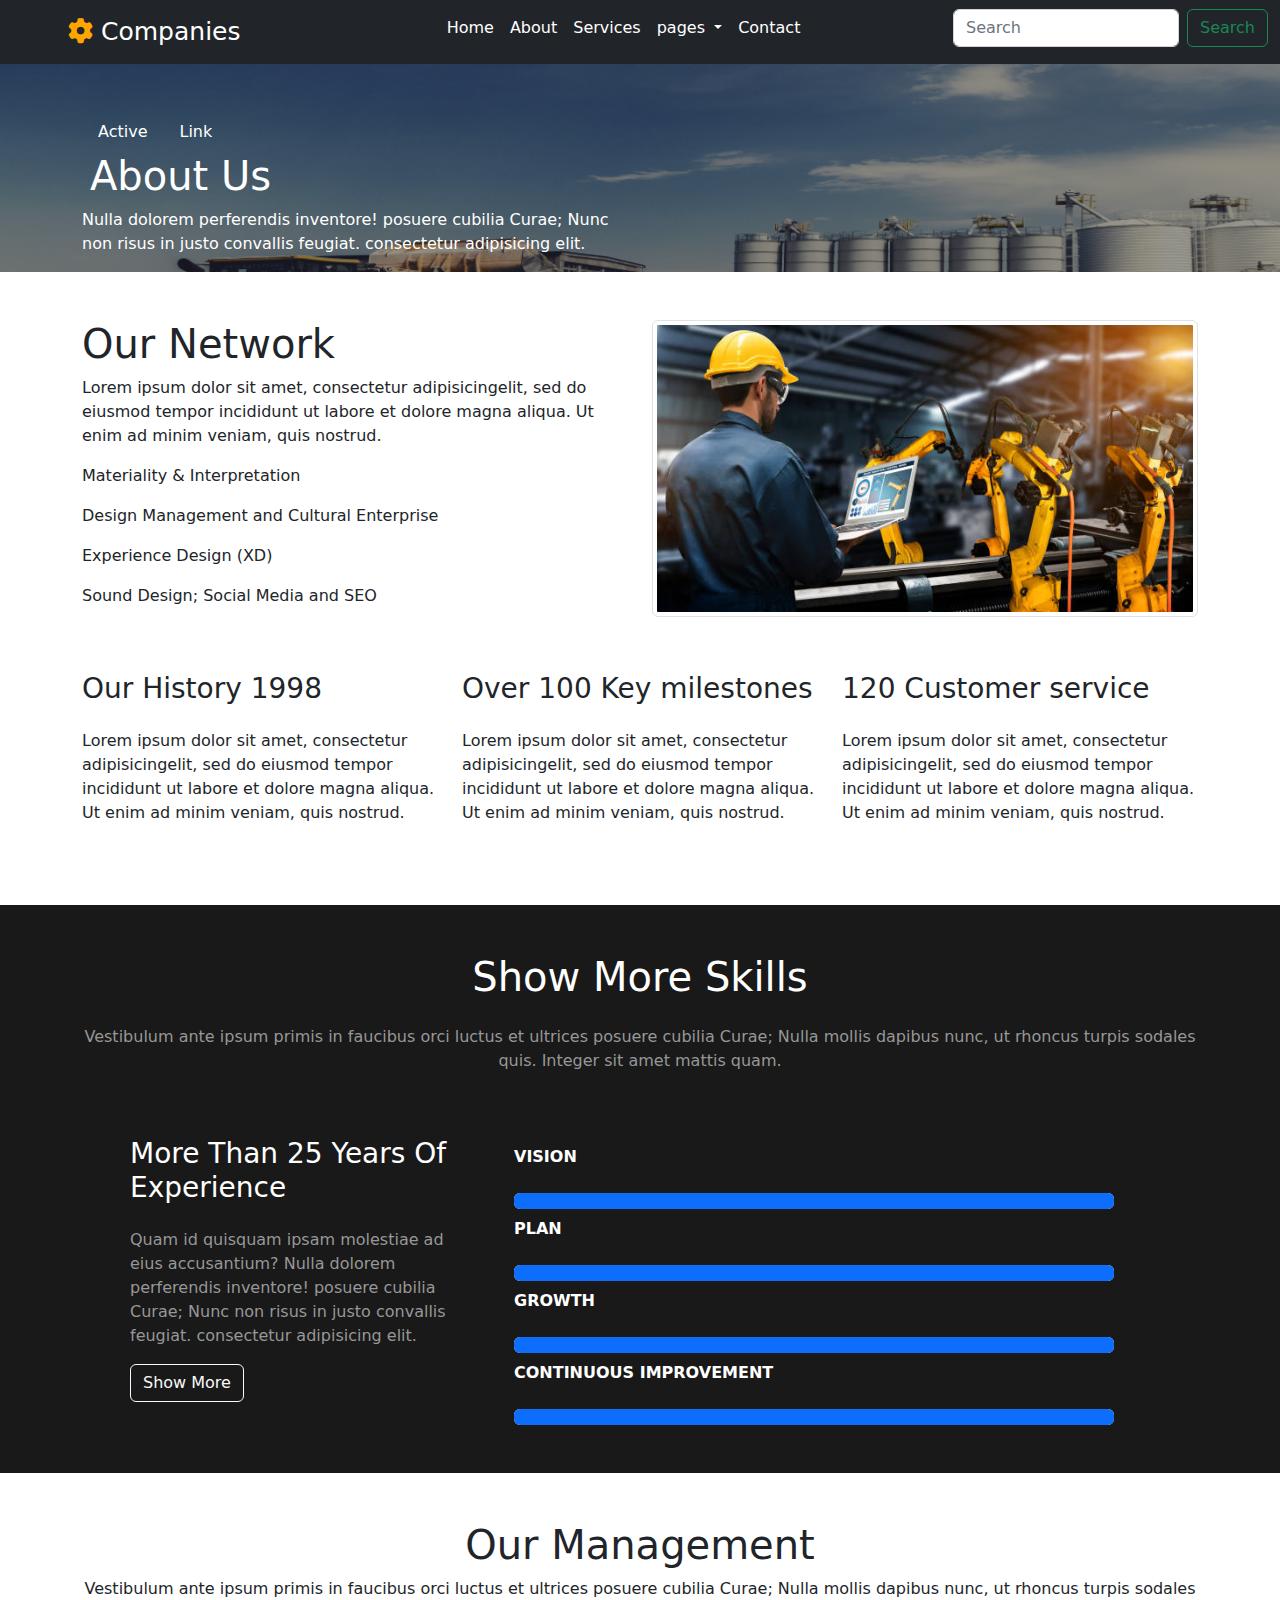
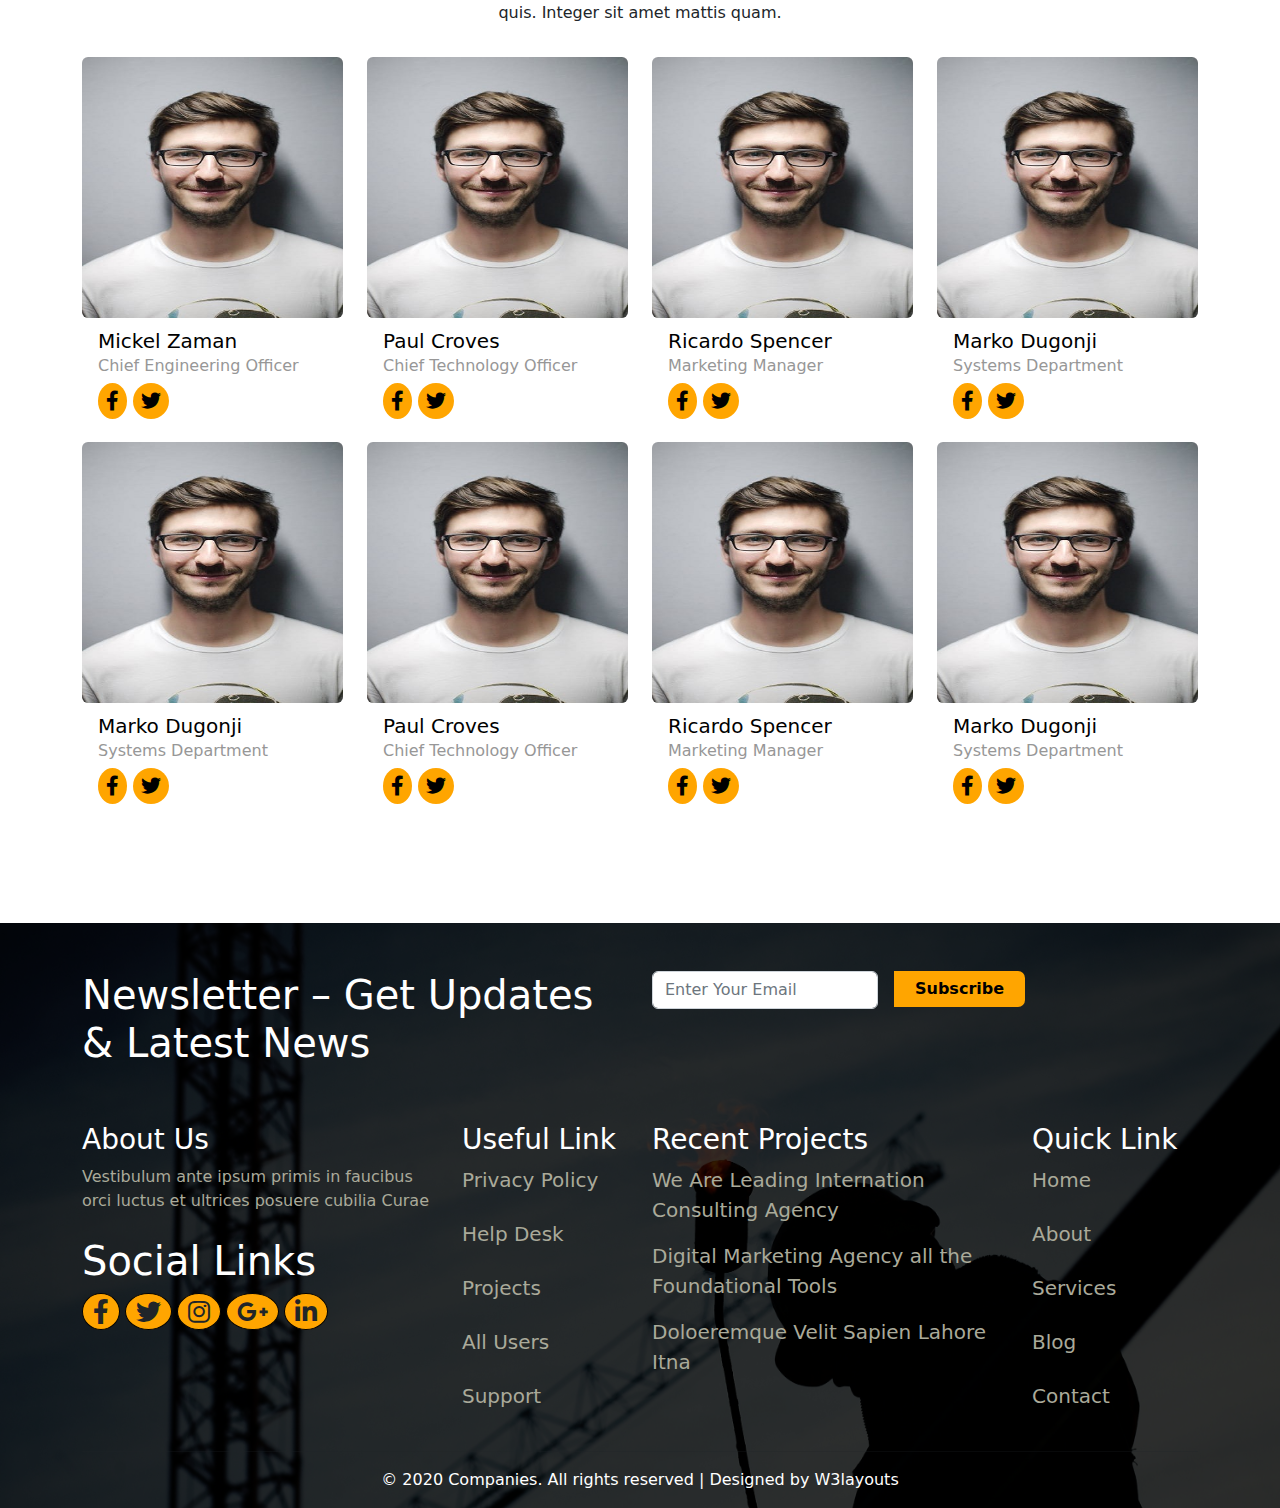
<file: about.html>
<!DOCTYPE html>
<html>
<head>
	<title></title>
	<link rel="stylesheet" type="text/css" href="assets/css/layout.css">
	<link rel="stylesheet" type="text/css" href="assets/css/style.css">
	<script type="text/javascript" src="assets/js/layout.js"></script>
	 <meta charset="utf-8">
    <meta name="viewport" content="width=device-width, initial-scale=1">
    <style type="text/css">
      
    </style>
</head>
<body>
  <div class="container-fluid bg-dark">
    <div class="row">
      <div class="col-md-4 p-0">
        <nav class="navbar navbar-expand-lg">
  <div class="container-fluid">
    <a class="navbar-brand nav_bar mx-5" href="#"><span><i class="fa-solid fa-gear nav_bar_btn mx-2"></i></span><span class="nav_bar_1">Companies</span></a>
    <button class="navbar-toggler" type="button" data-bs-toggle="collapse" data-bs-target="#navbarSupportedContent" aria-controls="navbarSupportedContent" aria-expanded="false" aria-label="Toggle navigation">
      <span class="navbar-toggler-icon"></span>
    </button>
  </nav>
</div>
      
      <div class="col-md-8 p-0">
       <nav class="navbar navbar-expand-lg">
  <div class="container-fluid"> 
    <div class="collapse navbar-collapse" id="navbarSupportedContent">
      <ul class="navbar-nav me-auto mb-2 mb-lg-0 nav_bar_link_color">
        <li class="nav-item">
          <a class="nav-link active " aria-current="page" href="index.html" style="color: white;"><span class="nav_bar_link_color_home">Home</span></a>
        </li>
        <li class="nav-item">
          <a class="nav-link nav_bar_link_color_home" href="about.html">About</a>
        </li>
        <li class="nav-item">
          <a class="nav-link nav_bar_link_color_home" href="services.html">Services</a>
        </li>
        <li class="nav-item dropdown">
          <a class="nav-link dropdown-toggle nav_bar_link_color_home" href="#" role="button" data-bs-toggle="dropdown" aria-expanded="false">
            pages
          </a>
          <ul class="dropdown-menu">
           <li><a class="dropdown-item" href="#" style="color: black;">Blog</a></li>
            <li><a class="dropdown-item" href="#"style="color: black;">Blog Singal</a></li>
            <li><a class="dropdown-item" href="landing.html"style="color: black;">Landing Page</a></li>
            
          </ul>
        </li>
        <li class="nav-item">
          <a class="nav-link nav_bar_link_color_home" href="contact.html">Contact</a>
        </li>
      </ul>
      <form class="d-flex" role="search">
        <input class="form-control me-2" type="search" placeholder="Search" aria-label="Search">
        <button class="btn btn-outline-success" type="submit">Search</button>
      </form>
    </div>
  </div>
</nav>
      </div>
    </div>
    </div>
  </div>
  <section>
    <div class="container-fluid demo9">
      <div class="row">
        <div class="col-md-12 p-0">
          <div class="container-fluid">
            <div class="row">
              <div class="col-md-12 demo9_inner_rgb">
                <div class="container">
                  <div class="row">
                    <div class="col-md-6">
                       <nav class="nav pt-5">
                  <a class="nav-link active demo9_inner_link" aria-current="page" href="#">Active</a>
                  <a class="nav-link demo9_inner_link" href="#">Link</a>
                </nav>
                <p class="h1 demo9_inner_link px-2">About Us</p>
                <p class="demo9_inner_link">Nulla dolorem perferendis inventore! posuere cubilia Curae; Nunc non risus in justo convallis feugiat. consectetur adipisicing elit.</p>
                    </div>
                    <div class="col-md-6"></div>
                  </div>
                </div>
              </div>
            </div>
          </div>
        </div>
      </div>
    </div>
  </section>

  <section>
    <div class="container py-5">
      <div class="row">
        <div class="col-md-6">
          <p class="h1">Our Network</p>
          <p>Lorem ipsum dolor sit amet, consectetur adipisicingelit, sed do eiusmod tempor incididunt ut labore et dolore magna aliqua. Ut enim ad minim veniam, quis nostrud.</p>
          <p>Materiality & Interpretation</p>
          <p>Design Management and Cultural Enterprise</p>
          <p>Experience Design (XD)</p>
          <p>Sound Design; Social Media and SEO</p>
        </div>
        <div class="col-md-6">
          <img src="assets/images/about.jpg" class="img-fluid img-thumbnail" alt="...">
        </div>
      </div>
      <div class="row mt-5">
        <div class="col-md-4">
          <p class="h3">Our History 1998</p>
          <p class="py-3">Lorem ipsum dolor sit amet, consectetur adipisicingelit, sed do eiusmod tempor incididunt ut labore et dolore magna aliqua. Ut enim ad minim veniam, quis nostrud.</p>
        </div>
        <div class="col-md-4">
          <p class="h3">Over 100 Key milestones</p>
          <p class="py-3">Lorem ipsum dolor sit amet, consectetur adipisicingelit, sed do eiusmod tempor incididunt ut labore et dolore magna aliqua. Ut enim ad minim veniam, quis nostrud.</p>
        </div>
        <div class="col-md-4">
          <p class="h3">120 Customer service</p>
          <p class="py-3">Lorem ipsum dolor sit amet, consectetur adipisicingelit, sed do eiusmod tempor incididunt ut labore et dolore magna aliqua. Ut enim ad minim veniam, quis nostrud.</p>
        </div>
      </div>
    </div>
  </section>

  <section>
    <div class="container-fluid p-0 demo11">
      <div class="row">
        <div class="col-md-12">
          <div class="container-fluid p-0">
            <div class="row">
              <div class="col-md-12 demo11_rgb">
                <div class="container">
                  <div class="row">
                    <div class="col-md-12">
                      <p class="h1 text-center pt-5 demo9_inner_link">Show More Skills</p>
                      <p class="text-center pt-3" style="color: #979797;">Vestibulum ante ipsum primis in faucibus orci luctus et ultrices posuere cubilia Curae; Nulla mollis dapibus nunc, ut rhoncus turpis sodales quis. Integer sit amet mattis quam.</p>
                    </div>
                  </div>
                  <div class="row p-5">
                    <div class="col-md-4">
                      <p class="h3 demo9_inner_link">More Than 25 Years Of Experience</p>
                      <p class="pt-3" style="color: #979797;">Quam id quisquam ipsam molestiae ad eius accusantium? Nulla dolorem perferendis inventore! posuere cubilia Curae; Nunc non risus in justo convallis feugiat. consectetur adipisicing elit.</p>
                      <button type="button" class="btn btn-outline-light">Show More</button>
                    </div>

                    <div class="col-md-8 px-5">
                      <p class="py-2 demo9_inner_link"><strong>VISION</strong></p>
                      <div class="progress">
                        <div class="progress-bar" role="progressbar" aria-label="Basic example" style="width: 100%" aria-valuenow="100" aria-valuemin="0" aria-valuemax="100"></div>
                      </div>
                      <p class="py-2 demo9_inner_link"><strong>PLAN</strong></p>
                      <div class="progress">
                        <div class="progress-bar" role="progressbar" aria-label="Basic example" style="width: 100%" aria-valuenow="100" aria-valuemin="0" aria-valuemax="100"></div>
                      </div>
                      <p class="py-2 demo9_inner_link"><strong>GROWTH</strong></p>
                      <div class="progress">
                        <div class="progress-bar" role="progressbar" aria-label="Basic example" style="width: 100%" aria-valuenow="100" aria-valuemin="0" aria-valuemax="100"></div>
                      </div>
                      <p class="py-2 demo9_inner_link"><strong>CONTINUOUS IMPROVEMENT</strong></p>
                      <div class="progress">
                        <div class="progress-bar" role="progressbar" aria-label="Basic example" style="width: 100%" aria-valuenow="100" aria-valuemin="0" aria-valuemax="100"></div>
                      </div>
                    </div>
                  </div>
                </div>
              </div>
            </div>
          </div>
        </div>
      </div>
    </div>
  </section>
  <section>
    <div class="container py-5">
      <div class="row">
        <div class="col-md-12">
          <p class="h1 text-center">Our Management</p>
          <p class="text-center">Vestibulum ante ipsum primis in faucibus orci luctus et ultrices posuere cubilia Curae; Nulla mollis dapibus nunc, ut rhoncus turpis sodales quis. Integer sit amet mattis quam.</p>
        </div>
      </div>
      <div class="row pb-5 mt-3">
        <div class="col-md-3">
          <figure class="figure">
  <img src="assets/images/about/men.jpeg" class="figure-img img-fluid rounded" alt="...">
  <figcaption class="figure-caption px-3" style="color: black; font-size: 20px;">Mickel Zaman
    <p style="color: #979797;" class="h6">Chief Engineering Officer</p>
    <i class="fa-brands fa-facebook-f about_btn p-2"></i>
    <i class="fa-brands fa-twitter about_btn p-2"></i>
  </figcaption>
</figure>
        </div>
        <div class="col-md-3">
          <figure class="figure">
  <img src="assets/images/about/men.jpeg" class="figure-img img-fluid rounded" alt="...">
  <figcaption class="figure-caption px-3" style="color: black; font-size: 20px;">Paul Croves
    <p style="color: #979797;" class="h6">Chief Technology Officer</p>
    <i class="fa-brands fa-facebook-f about_btn p-2"></i>
    <i class="fa-brands fa-twitter about_btn p-2"></i>
  </figcaption>
</figure>
        </div>
        <div class="col-md-3">
          <figure class="figure">
  <img src="assets/images/about/men.jpeg" class="figure-img img-fluid rounded" alt="...">
  <figcaption class="figure-caption px-3" style="color: black; font-size: 20px;">Ricardo Spencer
    <p style="color: #979797;" class="h6">Marketing Manager</p>
    <i class="fa-brands fa-facebook-f about_btn p-2"></i>
    <i class="fa-brands fa-twitter about_btn p-2"></i>
  </figcaption>
</figure>
        </div>
        <div class="col-md-3">
          <figure class="figure">
  <img src="assets/images/about/men.jpeg" class="figure-img img-fluid rounded" alt="...">
  <figcaption class="figure-caption px-3" style="color: black; font-size: 20px;">Marko Dugonji
    <p style="color: #979797;" class="h6">Systems Department</p>
    <i class="fa-brands fa-facebook-f about_btn p-2"></i>
    <i class="fa-brands fa-twitter about_btn p-2"></i>
  </figcaption>
</figure>
        </div>
        <div class="col-md-3">
          <figure class="figure">
  <img src="assets/images/about/men.jpeg" class="figure-img img-fluid rounded" alt="...">
  <figcaption class="figure-caption px-3" style="color: black; font-size: 20px;">Marko Dugonji
    <p style="color: #979797;" class="h6">Systems Department</p>
    <i class="fa-brands fa-facebook-f about_btn p-2"></i>
    <i class="fa-brands fa-twitter about_btn p-2"></i>
  </figcaption>
</figure>
        </div>
        <div class="col-md-3">
          <figure class="figure">
  <img src="assets/images/about/men.jpeg" class="figure-img img-fluid rounded" alt="...">
  <figcaption class="figure-caption px-3" style="color: black; font-size: 20px;">Paul Croves
    <p style="color: #979797;" class="h6">Chief Technology Officer</p>
    <i class="fa-brands fa-facebook-f about_btn p-2"></i>
    <i class="fa-brands fa-twitter about_btn p-2"></i>
  </figcaption>
</figure>
        </div>
        <div class="col-md-3">
          <figure class="figure">
  <img src="assets/images/about/men.jpeg" class="figure-img img-fluid rounded" alt="...">
  <figcaption class="figure-caption px-3" style="color: black; font-size: 20px;">Ricardo Spencer
    <p style="color: #979797;" class="h6">Marketing Manager</p>
    <i class="fa-brands fa-facebook-f about_btn p-2"></i>
    <i class="fa-brands fa-twitter about_btn p-2"></i>
  </figcaption>
</figure>
        </div>
        <div class="col-md-3">
          <figure class="figure">
  <img src="assets/images/about/men.jpeg" class="figure-img img-fluid rounded" alt="...">
  <figcaption class="figure-caption px-3" style="color: black; font-size: 20px;">Marko Dugonji
    <p style="color: #979797;" class="h6">Systems Department</p>
    <i class="fa-brands fa-facebook-f about_btn p-2"></i>
    <i class="fa-brands fa-twitter about_btn p-2"></i>
  </figcaption>
</figure>
        </div>
      </div>
    </div>
  </section>
  <footer>
    <div class="container-fluid demo2 p-0">
      <div class="row">
        <div class="col-md-12">
          <div class="container-fluid">
            <div class="row">
              <div class="col-md-12 demo7 pt-5">
                
              
          <div class="container">
            <div class="row">
              <div class="col-md-6"><p class="h1" style="color: white;">Newsletter – Get Updates & Latest News</p></div>
              <div class="col-md-6">
                <form class="row g-3">
 
  <div class="col-auto">
    <label for="inputPassword2" class="visually-hidden">Enter Your Email</label>
    <input type="email" class="form-control form-emial" id="inputPassword2" placeholder="Enter Your Email">
  </div>
  <div class="col-auto">
    <button type="submit" class="btn btn-primary mb-3 btn2"><strong>Subscribe</strong></button>
  </div>
</form>

              </div>

            </div>
            <div class="row">
              <div class="col-md-4">
                <p class="h3 pt-5" style="color: white;">About Us</p>
                <p class="text-color">Vestibulum ante ipsum primis in faucibus orci luctus et ultrices posuere cubilia Curae</p>
                <p class="h1 pt-2" style="color: white;">Social Links</p>
                <i class="fa-brands fa-facebook-f btn3"></i>
                <i class="fa-brands fa-twitter btn3"></i>
                <i class="fa-brands fa-instagram btn3"></i>
                <i class="fa-brands fa-google-plus-g btn3"></i>
                <i class="fa-brands fa-linkedin-in btn3"></i>
              </div>
              <div class="col-md-2">
                <p class="h3 pt-5" style="color: white;">Useful Link</p>
                <nav>
                  
                     <a href="contact.html" class="text-color">Privacy Policy</a><br><br>
                    <a href="contact.html" class="text-color">Help Desk</a><br><br>
                    <a href="services.html" class="text-color">Projects</a><br><br>
                    <a href="contact.html" class="text-color">All Users</a><br><br>
                    <a href="contact.html" class="text-color">Support</a><br><br>
                  
                </nav>
              </div>
              <div class="col-md-4">
                <p class="h3 pt-5" style="color: white;">Recent Projects</p>
                <a href="#" class="anchor"><p class="text-color">We Are Leading Internation Consulting Agency</p></a>
                <a href="#" class="anchor"><p class="text-color">Digital Marketing Agency all the Foundational Tools</p></a>
                <a href="#" class="anchor"><p class="text-color">Doloeremque Velit Sapien Lahore Itna</p></a>

              </div>
              <div class="col-md-2">
                <p class="h3 pt-5" style="color: white;">Quick Link</p>
                <nav>
                  
                    <a href="index.html" class="text-color">Home</a><br><br>
                    <a href="about.html" class="text-color">About</a><br><br>
                    <a href="services.html" class="text-color">Services</a><br><br>
                    <a href="#" class="text-color">Blog</a><br><br>
                    <a href="contact.html" class="text-color">Contact</a><br><br>
                  
                </nav>
              </div>
            </div>
            <hr>
            <div class="row">
              <div class="col-md-12">
                <p class="text-center text-color-footer">© 2020 Companies. All rights reserved | Designed by W3layouts</p>
              </div>
            </div>
          </div>
          </div>
            </div>
          </div>
        </div>
        
      </div>
    </div>
  </footer>
</body>
</html>
</file>
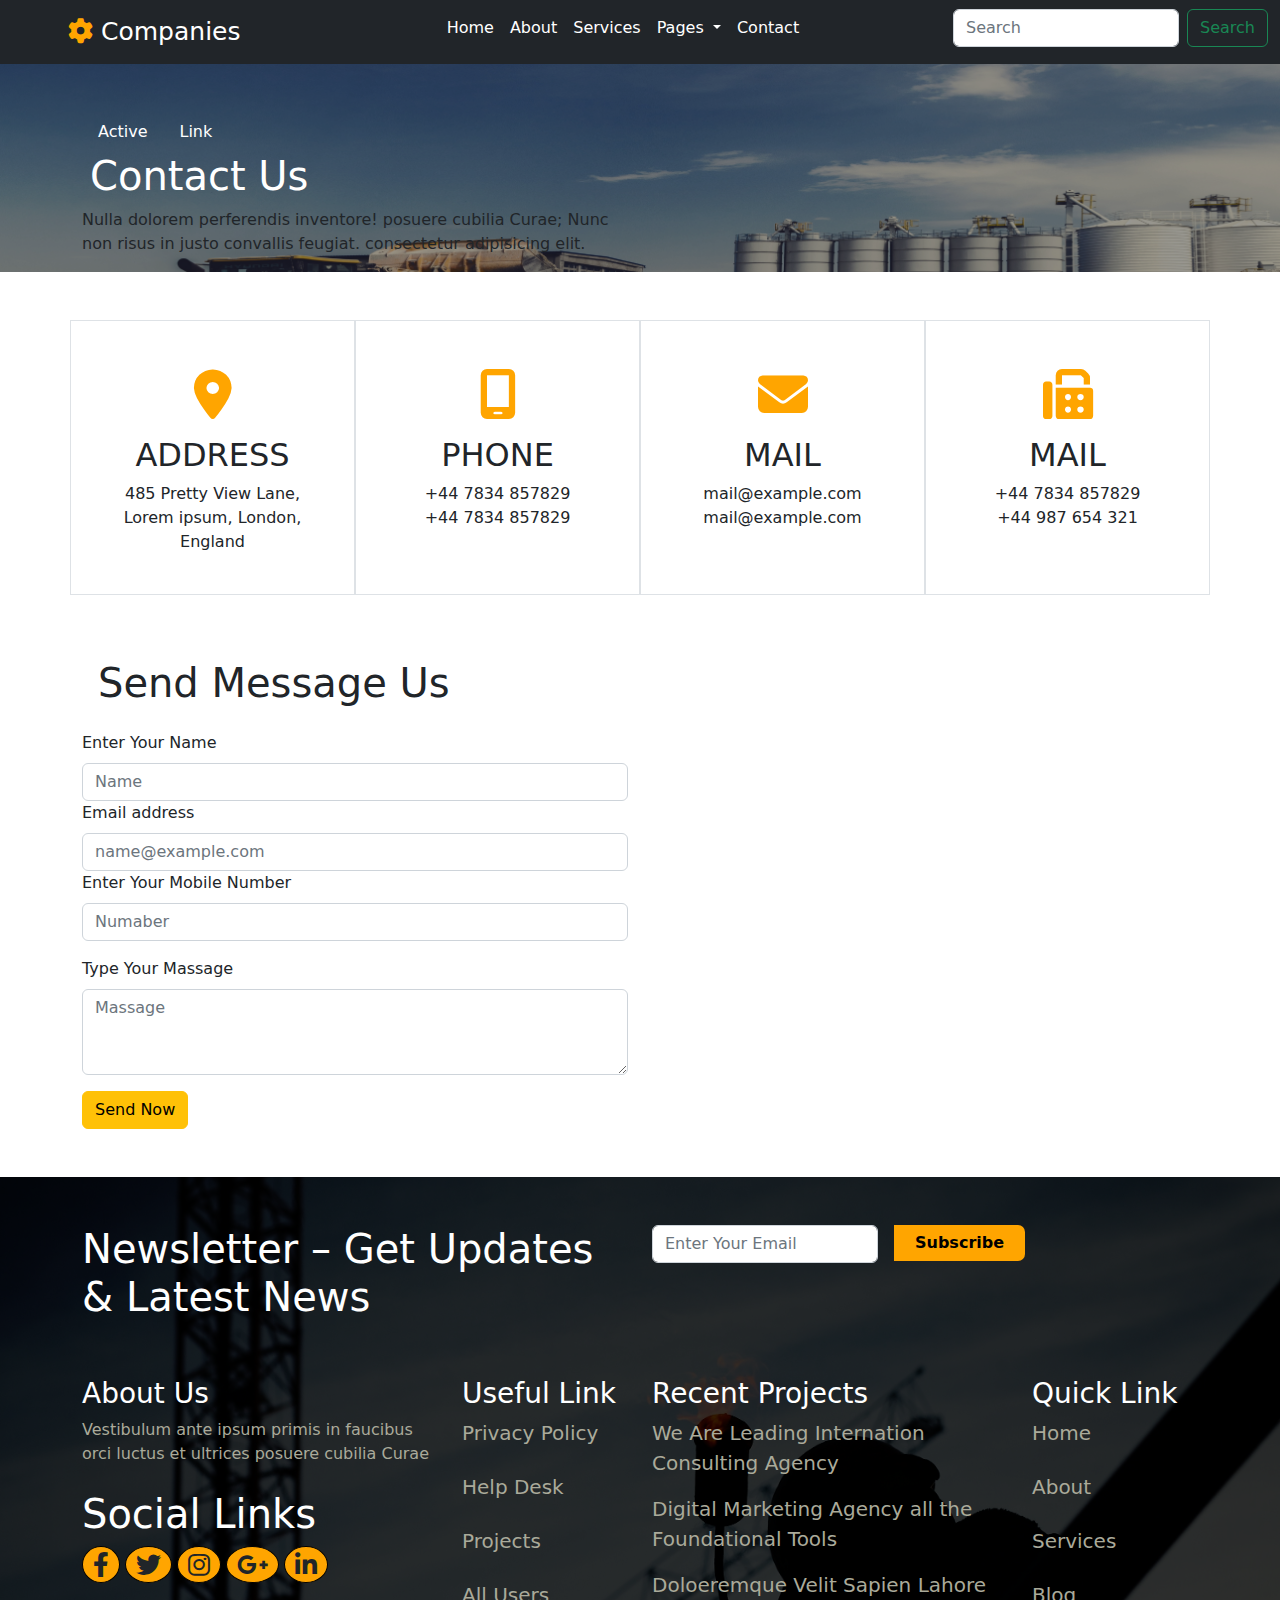
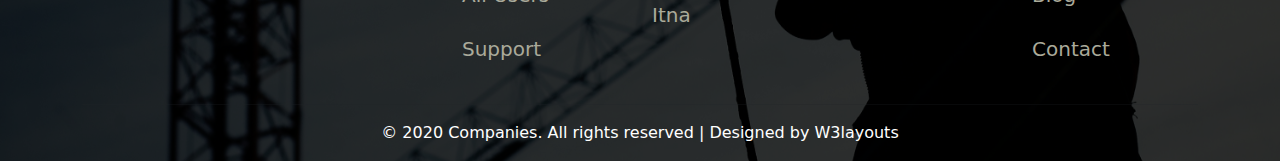
<file: contact.html>
<!DOCTYPE html>
<html>
<head>
	<title></title>
	<link rel="stylesheet" type="text/css" href="assets/css/layout.css">
	<link rel="stylesheet" type="text/css" href="assets/css/style.css">
	<script type="text/javascript" src="assets/js/layout.js"></script>
	 <meta charset="utf-8">
    <meta name="viewport" content="width=device-width, initial-scale=1">
    <style type="text/css">
      
    </style>
</head>
<body>
  <div class="container-fluid bg-dark">
    <div class="row">
      <div class="col-md-4 p-0">
        <nav class="navbar navbar-expand-lg">
  <div class="container-fluid">
    <a class="navbar-brand nav_bar mx-5" href="#"><span><i class="fa-solid fa-gear nav_bar_btn mx-2"></i></span>Companies</a>
    <button class="navbar-toggler" type="button" data-bs-toggle="collapse" data-bs-target="#navbarSupportedContent" aria-controls="navbarSupportedContent" aria-expanded="false" aria-label="Toggle navigation">
      <span class="navbar-toggler-icon"></span>
    </button>
  </nav>
</div>
      
      <div class="col-md-8 p-0">
       <nav class="navbar navbar-expand-lg">
  <div class="container-fluid"> 
    <div class="collapse navbar-collapse" id="navbarSupportedContent">
      <ul class="navbar-nav me-auto mb-2 mb-lg-0 nav_bar_link_color">
        <li class="nav-item">
          <a class="nav-link active " aria-current="page" href="index.html" style="color: white;"><span class="nav_bar_link_color_home">Home</span></a>
        </li>
        <li class="nav-item">
          <a class="nav-link nav_bar_link_color_home" href="about.html">About</a>
        </li>
        <li class="nav-item">
          <a class="nav-link nav_bar_link_color_home" href="services.html">Services</a>
        </li>
        <li class="nav-item dropdown">
          <a class="nav-link dropdown-toggle nav_bar_link_color_home" href="#" role="button" data-bs-toggle="dropdown" aria-expanded="false">
            Pages
          </a>
          <ul class="dropdown-menu">
            <li><a class="dropdown-item" href="#" style="color: black;">Blog</a></li>
            <li><a class="dropdown-item" href="#"style="color: black;">Blog Singal</a></li>
            <li><a class="dropdown-item" href="landing.html"style="color: black;">Landing Page</a></li>
          </ul>
        </li>
        <li class="nav-item">
          <a class="nav-link nav_bar_link_color_home" href="contact.html">Contact</a>
        </li>
      </ul>
      <form class="d-flex" role="search">
        <input class="form-control me-2" type="search" placeholder="Search" aria-label="Search">
        <button class="btn btn-outline-success" type="submit">Search</button>
      </form>
    </div>
  </div>
</nav>
      </div>
    </div>
    </div>
  </div>
  <section>
    <div class="container-fluid demo9">
      <div class="row">
        <div class="col-md-12 p-0">
          <div class="container-fluid">
            <div class="row">
              <div class="col-md-12 demo9_inner_rgb">
                <div class="container">
                  <div class="row">
                    <div class="col-md-6">
                       <nav class="nav pt-5">
                  <a class="nav-link active demo9_inner_link" aria-current="page" href="#">Active</a>
                  <a class="nav-link demo9_inner_link" href="#">Link</a>
                </nav>
                <p class="h1 demo9_inner_link px-2">Contact Us</p>
                <p>Nulla dolorem perferendis inventore! posuere cubilia Curae; Nunc non risus in justo convallis feugiat. consectetur adipisicing elit.</p>
                    </div>
                    <div class="col-md-6"></div>
                  </div>
                </div>
              </div>
            </div>
          </div>
        </div>
      </div>
    </div>
  </section>
  <section>
    <div class="container pt-5">
      <div class="row">
        <div class="col-md-3 border demo10 p-5 pb-3">
          <center><i class="fa-solid fa-location-dot demo10_btn"></i></center>
          <p class="text-center h2 pt-3">ADDRESS</p>
          <p class="text-center">485 Pretty View Lane, Lorem ipsum, London, England</p>
        </div>
        <div class="col-md-3 border demo10 p-5">
          <center><i class="fa-solid fa-mobile-screen demo10_btn"></i></center>
          <p class="text-center h2 pt-3">PHONE</p>
          <p class="text-center pb-0 demo10_hover">+44 7834 857829<br/>+44 7834 857829</p>
        </div>
        <div class="col-md-3 border demo10 p-5">
          <center><i class="fa-solid fa-envelope demo10_btn"></i></center>
          <p class="text-center h2 pt-3">MAIL</p>
          <p class="text-center pb-0 demo10_hover">mail@example.com<br/>mail@example.com</p>
        </div>
        <div class="col-md-3 border demo10 p-5">
          <center><i class="fa-solid fa-fax demo10_btn"></i></center>
          <p class="text-center h2 pt-3">MAIL</p>
          <p class="text-center pb-0 demo10_hover">+44 7834 857829<br/>+44 987 654 321</p>
        </div>
      </div>
    </div>
  </section>
  <section>
    <div class="container py-5">
      <div class="row">
        <div class="col-md-6">
          <p class="h1 p-3">Send Message Us</p>
          <div class="mb-3">
            <label for="exampleFormControlInput1" class="form-label">Enter Your Name</label>
            <input type="text" class="form-control" id="exampleFormControlInput1" placeholder="Name">
  <label for="exampleFormControlInput1" class="form-label">Email address</label>
  <input type="email" class="form-control" id="exampleFormControlInput1" placeholder="name@example.com">
  <label for="exampleFormControlInput1" class="form-label">Enter Your Mobile Number</label>
  <input type="email" class="form-control" id="exampleFormControlInput1" placeholder="Numaber">
</div>
<div class="mb-3">
  <label for="exampleFormControlTextarea1" class="form-label">Type Your Massage</label>
  <textarea class="form-control" id="exampleFormControlTextarea1" rows="3" placeholder="Massage"></textarea>
</div>
<button type="submit" class="btn btn-warning btn13 text-right">Send Now</button>
        </div>
        <div class="col-md-6 px-5">
          <iframe src="https://www.google.com/maps/embed?pb=!1m18!1m12!1m3!1d3621.114125827921!2d67.1482858152442!3d24.825770452760484!2m3!1f0!2f0!3f0!3m2!1i1024!2i768!4f13.1!3m3!1m2!1s0x3eb3394ee631e4e1%3A0x6ec2c6ce9abc38bd!2sWebPlanner1%20Computer%20Training%20Institute%20%26%20Technical%20College!5e0!3m2!1sen!2s!4v1670557950950!5m2!1sen!2s" width="100%" height="100%" style="border:0px solid black;" allowfullscreen="" loading="lazy" referrerpolicy="no-referrer-when-downgrade"></iframe>
        </div>
      </div>
    </div>
  </section>
  <footer>
    <div class="container-fluid demo2 p-0">
      <div class="row">
        <div class="col-md-12">
          <div class="container-fluid">
            <div class="row">
              <div class="col-md-12 demo7 pt-5">
                
              
          <div class="container">
            <div class="row">
              <div class="col-md-6"><p class="h1" style="color: white;">Newsletter – Get Updates & Latest News</p></div>
              <div class="col-md-6">
                <form class="row g-3">
 
  <div class="col-auto">
    <label for="inputPassword2" class="visually-hidden">Enter Your Email</label>
    <input type="email" class="form-control form-emial" id="inputPassword2" placeholder="Enter Your Email">
  </div>
  <div class="col-auto">
    <button type="submit" class="btn btn-primary mb-3 btn2"><strong>Subscribe</strong></button>
  </div>
</form>

              </div>

            </div>
            <div class="row">
              <div class="col-md-4">
                <p class="h3 pt-5" style="color: white;">About Us</p>
                <p class="text-color">Vestibulum ante ipsum primis in faucibus orci luctus et ultrices posuere cubilia Curae</p>
                <p class="h1 pt-2" style="color: white;">Social Links</p>
                <i class="fa-brands fa-facebook-f btn3"></i>
                <i class="fa-brands fa-twitter btn3"></i>
                <i class="fa-brands fa-instagram btn3"></i>
                <i class="fa-brands fa-google-plus-g btn3"></i>
                <i class="fa-brands fa-linkedin-in btn3"></i>
              </div>
              <div class="col-md-2">
                <p class="h3 pt-5" style="color: white;">Useful Link</p>
                <nav>
                  
                     <a href="contact.html" class="text-color">Privacy Policy</a><br><br>
                    <a href="contact.html" class="text-color">Help Desk</a><br><br>
                    <a href="services.html" class="text-color">Projects</a><br><br>
                    <a href="contact.html" class="text-color">All Users</a><br><br>
                    <a href="contact.html" class="text-color">Support</a><br><br>
                  
                </nav>
              </div>
              <div class="col-md-4">
                <p class="h3 pt-5" style="color: white;">Recent Projects</p>
                <a href="#" class="anchor"><p class="text-color">We Are Leading Internation Consulting Agency</p></a>
                <a href="#" class="anchor"><p class="text-color">Digital Marketing Agency all the Foundational Tools</p></a>
                <a href="#" class="anchor"><p class="text-color">Doloeremque Velit Sapien Lahore Itna</p></a>

              </div>
              <div class="col-md-2">
                <p class="h3 pt-5" style="color: white;">Quick Link</p>
                <nav>
                  
                    <a href="index.html" class="text-color">Home</a><br><br>
                    <a href="about.html" class="text-color">About</a><br><br>
                    <a href="services.html" class="text-color">Services</a><br><br>
                    <a href="#" class="text-color">Blog</a><br><br>
                    <a href="contact.html" class="text-color">Contact</a><br><br>
                  
                </nav>
              </div>
            </div>
            <hr>
            <div class="row">
              <div class="col-md-12">
                <p class="text-center text-color-footer">© 2020 Companies. All rights reserved | Designed by W3layouts</p>
              </div>
            </div>
          </div>
          </div>
            </div>
          </div>
        </div>
        
      </div>
    </div>
  </footer>
</body>
</html>
</file>
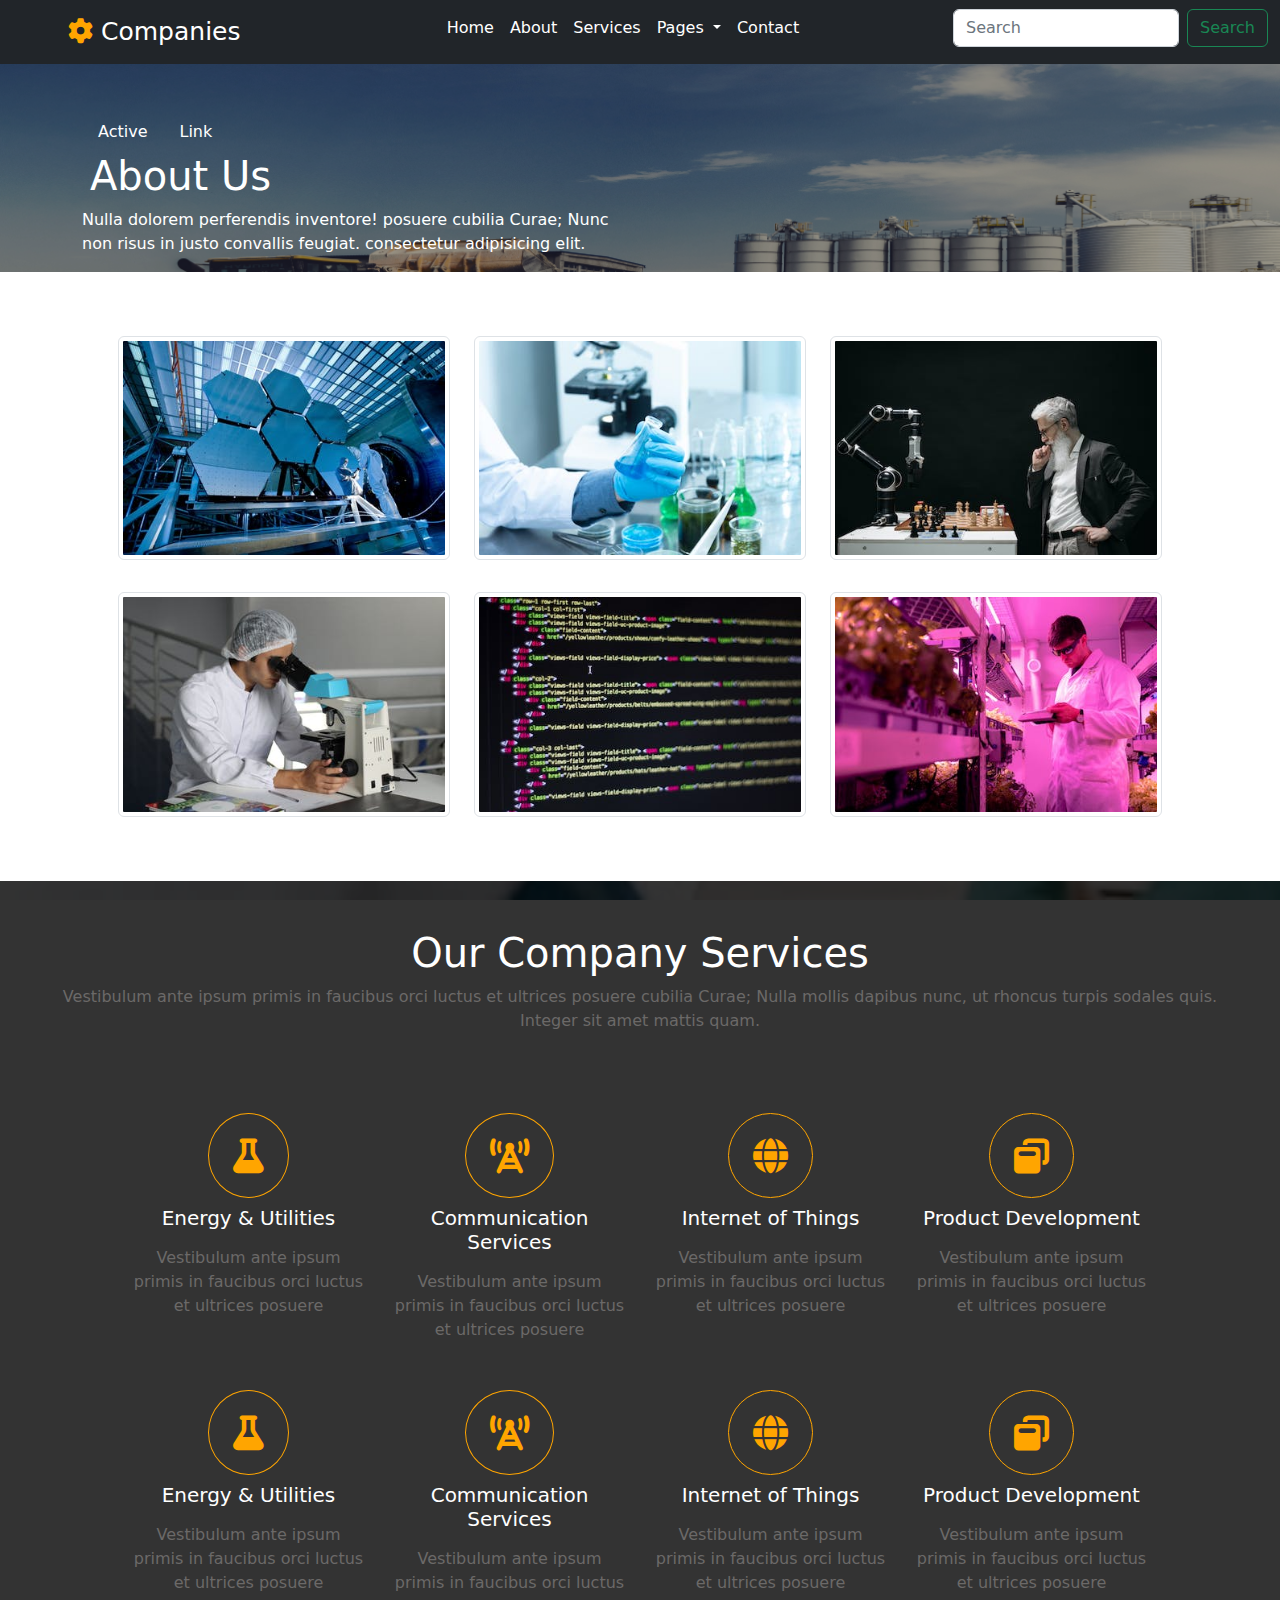
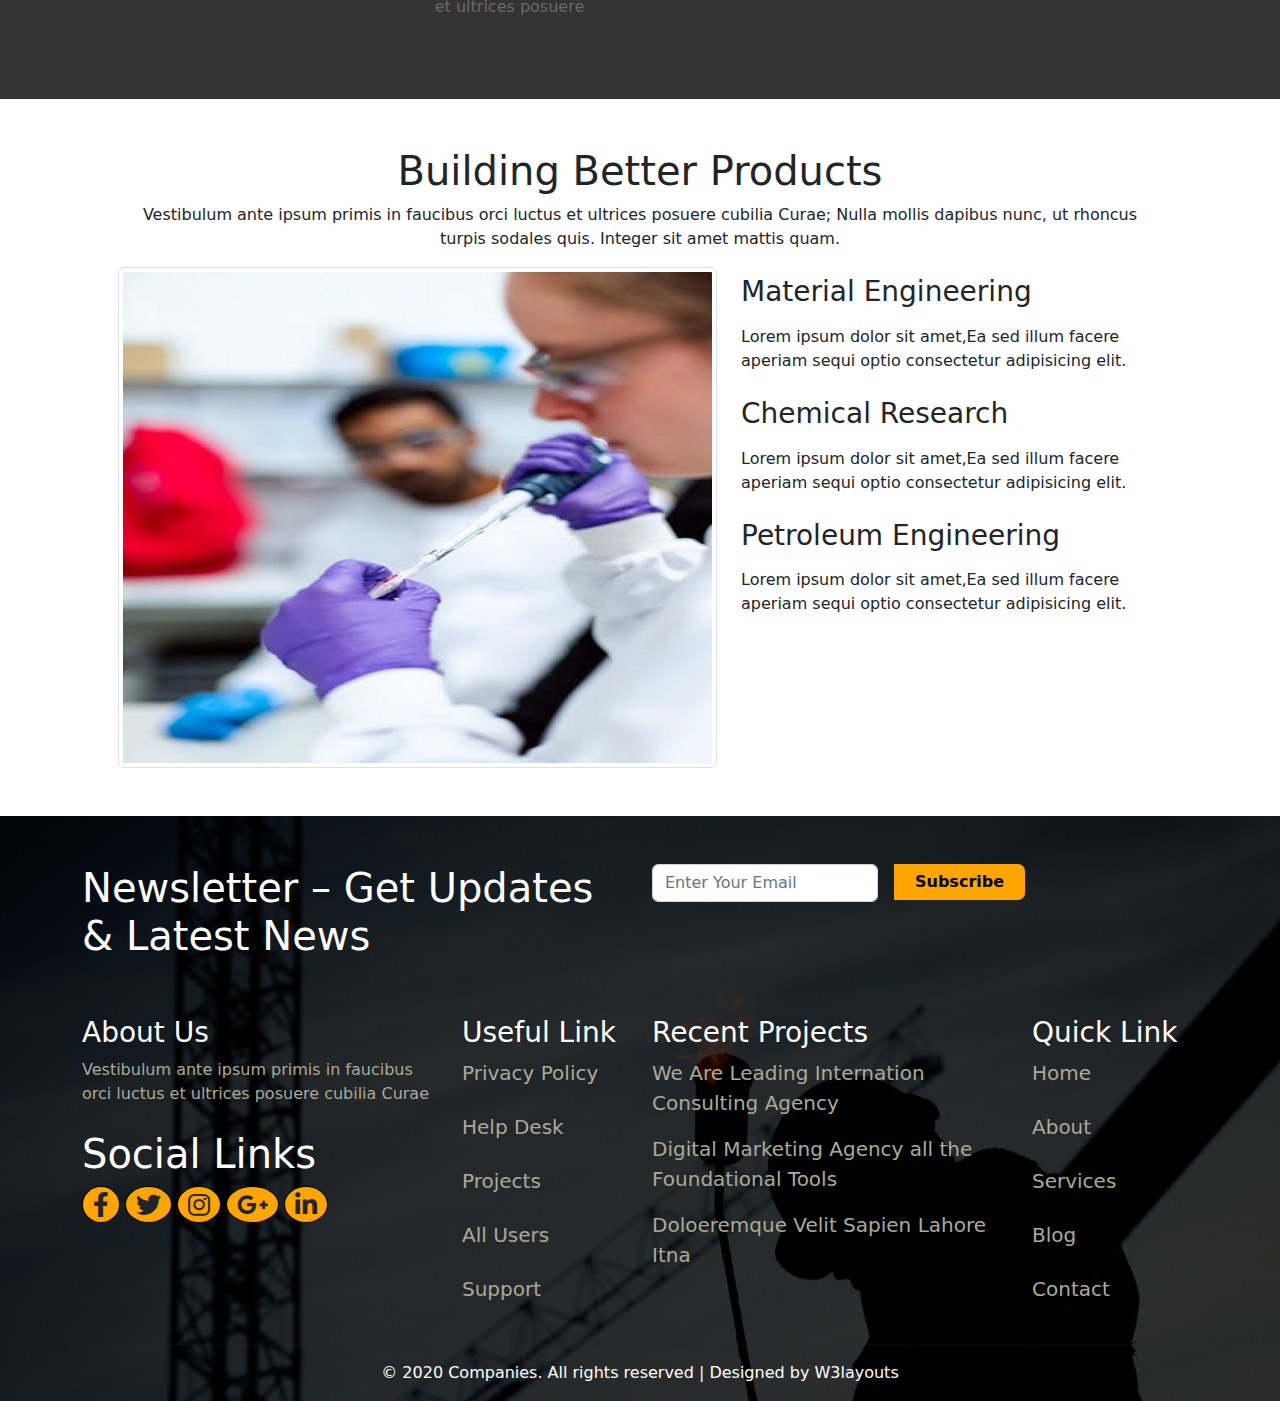
<file: services.html>
<!DOCTYPE html>
<html>
<head>
	<title></title>
	<link rel="stylesheet" type="text/css" href="assets/css/layout.css">
	<link rel="stylesheet" type="text/css" href="assets/css/style.css">
	<script type="text/javascript" src="assets/js/layout.js"></script>
	 <meta charset="utf-8">
    <meta name="viewport" content="width=device-width, initial-scale=1">
    <style type="text/css">
      
    </style>
</head>
<body>
  <div class="container-fluid bg-dark">
    <div class="row">
      <div class="col-md-4 p-0">
        <nav class="navbar navbar-expand-lg">
  <div class="container-fluid">
    <a class="navbar-brand nav_bar mx-5" href="#"><span><i class="fa-solid fa-gear nav_bar_btn mx-2"></i></span>Companies</a>
    <button class="navbar-toggler" type="button" data-bs-toggle="collapse" data-bs-target="#navbarSupportedContent" aria-controls="navbarSupportedContent" aria-expanded="false" aria-label="Toggle navigation">
      <span class="navbar-toggler-icon"></span>
    </button>
  </nav>
</div>
      
      <div class="col-md-8 p-0">
       <nav class="navbar navbar-expand-lg">
  <div class="container-fluid"> 
    <div class="collapse navbar-collapse" id="navbarSupportedContent">
      <ul class="navbar-nav me-auto mb-2 mb-lg-0 nav_bar_link_color">
        <li class="nav-item">
          <a class="nav-link active " aria-current="page" href="index.html" style="color: white;"><span class="nav_bar_link_color_home">Home</span></a>
        </li>
        <li class="nav-item">
          <a class="nav-link nav_bar_link_color_home" href="about.html">About</a>
        </li>
        <li class="nav-item">
          <a class="nav-link nav_bar_link_color_home" href="serivces.html">Services</a>
        </li>
        <li class="nav-item dropdown">
          <a class="nav-link dropdown-toggle nav_bar_link_color_home" href="#" role="button" data-bs-toggle="dropdown" aria-expanded="false">
            Pages
          </a>
          <ul class="dropdown-menu">
            <li><a class="dropdown-item" href="#" style="color: black;">Blog</a></li>
            <li><a class="dropdown-item" href="#"style="color: black;">Blog Singal</a></li>
           <li><a class="dropdown-item" href="landing.html"style="color: black;">Landing Page</a></li>
          </ul>
        </li>
        <li class="nav-item">
          <a class="nav-link nav_bar_link_color_home" href="contact.html">Contact</a>
        </li>
      </ul>
      <form class="d-flex" role="search">
        <input class="form-control me-2" type="search" placeholder="Search" aria-label="Search">
        <button class="btn btn-outline-success" type="submit">Search</button>
      </form>
    </div>
  </div>
</nav>
      </div>
    </div>
    </div>
  </div>
  <section>
    <div class="container-fluid demo9">
      <div class="row">
        <div class="col-md-12 p-0">
          <div class="container-fluid">
            <div class="row">
              <div class="col-md-12 demo9_inner_rgb">
                <div class="container">
                  <div class="row">
                    <div class="col-md-6">
                       <nav class="nav pt-5">
                  <a class="nav-link active demo9_inner_link" aria-current="page" href="#">Active</a>
                  <a class="nav-link demo9_inner_link" href="#">Link</a>
                </nav>
                <p class="h1 demo9_inner_link px-2">About Us</p>
                <p class="demo9_inner_link">Nulla dolorem perferendis inventore! posuere cubilia Curae; Nunc non risus in justo convallis feugiat. consectetur adipisicing elit.</p>
                    </div>
                    <div class="col-md-6"></div>
                  </div>
                </div>
              </div>
            </div>
          </div>
        </div>
      </div>
    </div>
  </section>

  <section>
    <div class="container p-5">
      <div class="row">
        <div class="col-md-4 py-3">
          <img src="assets/images/service/001.jpeg" class="img-fluid img-thumbnail" alt="...">
        </div>
        <div class="col-md-4 py-3">
          <img src="assets/images/service/002.jpeg" class="img-fluid img-thumbnail" alt="...">
        </div>
        <div class="col-md-4 py-3">
          <img src="assets/images/service/003.jpeg" class="img-fluid img-thumbnail" alt="...">
        </div>
        <div class="col-md-4 py-3">
          <img src="assets/images/service/004.jpeg" class="img-fluid img-thumbnail" alt="...">
        </div>
        <div class="col-md-4 py-3">
          <img src="assets/images/service/005.jpeg" class="img-fluid img-thumbnail" alt="...">
        </div>
        <div class="col-md-4 py-3">
          <img src="assets/images/service/006.jpeg" class="img-fluid img-thumbnail" alt="...">
        </div>
      </div>
    </div>
  </section>
  <section>
    <div class="container-fluid p-0 demo12">
      <div class="row">
        <div class="col-md-12">
          <div class="container-fluid demo12_rgb">
            <div class="row">
              <div class="col-md-12">
                <p class="h1 text-center demo12_color pt-5">Our Company Services</p>
                <p class="text-center mx-5" style="color: #6b6968;">Vestibulum ante ipsum primis in faucibus orci luctus et ultrices posuere cubilia Curae; Nulla mollis dapibus nunc, ut rhoncus turpis sodales quis. Integer sit amet mattis quam.</p>
              </div>
            </div>
            <div class="container">
              <div class="row p-5">
              <div class="col-md-3 py-3 text-center">
                <i class="fa-solid fa-flask demo12_btn12 p-4"></i>
                <p class="h5 py-2 demo12_color">Energy & Utilities</p>
                <p style="color: #6b6968;">Vestibulum ante ipsum primis in faucibus orci luctus et ultrices posuere</p>
              </div>
              <div class="col-md-3 py-3 text-center">
                <i class="fa-solid fa-tower-cell demo12_btn12 p-4"></i>
                <p class="h5 py-2 demo12_color">Communication Services</p>
                <p style="color: #6b6968;">Vestibulum ante ipsum primis in faucibus orci luctus et ultrices posuere</p>
              </div>
              <div class="col-md-3 py-3 text-center">
                <i class="fa-solid fa-globe demo12_btn12 p-4"></i>
                <p class="h5 py-2 demo12_color">Internet of Things</p>
                <p style="color: #6b6968;">Vestibulum ante ipsum primis in faucibus orci luctus et ultrices posuere</p>
              </div>
              <div class="col-md-3 py-3 text-center">
                <i class="fa-solid fa-window-restore demo12_btn12 p-4"></i>
                <p class="h5 py-2 demo12_color">Product Development</p>
                <p style="color: #6b6968;">Vestibulum ante ipsum primis in faucibus orci luctus et ultrices posuere</p>
              </div>
              <div class="col-md-3 py-3 text-center">
                <i class="fa-solid fa-flask demo12_btn12 p-4"></i>
                <p class="h5 py-2 demo12_color">Energy & Utilities</p>
                <p style="color: #6b6968;">Vestibulum ante ipsum primis in faucibus orci luctus et ultrices posuere</p>
              </div>
              <div class="col-md-3 py-3 text-center">
                <i class="fa-solid fa-tower-cell demo12_btn12 p-4"></i>
                <p class="h5 py-2 demo12_color">Communication Services</p>
                <p style="color: #6b6968;">Vestibulum ante ipsum primis in faucibus orci luctus et ultrices posuere</p>
              </div>
              <div class="col-md-3 py-3 text-center">
                <i class="fa-solid fa-globe demo12_btn12 p-4"></i>
                <p class="h5 py-2 demo12_color">Internet of Things</p>
                <p style="color: #6b6968;">Vestibulum ante ipsum primis in faucibus orci luctus et ultrices posuere</p>
              </div>
              <div class="col-md-3 py-3 text-center">
                <i class="fa-solid fa-window-restore demo12_btn12 p-4"></i>
                <p class="h5 py-2 demo12_color">Product Development</p>
                <p style="color: #6b6968;">Vestibulum ante ipsum primis in faucibus orci luctus et ultrices posuere</p>
              </div>
            </div>
            </div>
          </div>
        </div>
      </div>
    </div>
  </section>
  <section>
    <div class="container p-5">
      <div class="row">
        <div class="col-md-12 text-center">
          <p class="h1">Building Better Products</p>
          <p>Vestibulum ante ipsum primis in faucibus orci luctus et ultrices posuere cubilia Curae; Nulla mollis dapibus nunc, ut rhoncus turpis sodales quis. Integer sit amet mattis quam.</p>
        </div>
      </div>
      <div class="row">
        <div class="col-md-7">
          <img src="assets/images/search1.jpeg" class="img-fluid border img-thumbnail" alt="...">
        </div>
        
        <div class="col-md-5">
          <p class="h3 pt-2 inner_hover">Material Engineering</p>
          <p class="pt-2">Lorem ipsum dolor sit amet,Ea sed illum facere aperiam sequi optio consectetur adipisicing elit.</p>
          <p class="h3 pt-2 inner_hover">Chemical Research</p>
          <p class="pt-2">Lorem ipsum dolor sit amet,Ea sed illum facere aperiam sequi optio consectetur adipisicing elit.</p>
          <p class="h3 pt-2 inner_hover">Petroleum Engineering</p>
          <p class="pt-2">Lorem ipsum dolor sit amet,Ea sed illum facere aperiam sequi optio consectetur adipisicing elit.</p>
        </div>
    </div>
  </section>
  <footer>
    <div class="container-fluid demo2 p-0">
      <div class="row">
        <div class="col-md-12">
          <div class="container-fluid">
            <div class="row">
              <div class="col-md-12 demo7 pt-5">
                
              
          <div class="container">
            <div class="row">
              <div class="col-md-6"><p class="h1" style="color: white;">Newsletter – Get Updates & Latest News</p></div>
              <div class="col-md-6">
                <form class="row g-3">
 
  <div class="col-auto">
    <label for="inputPassword2" class="visually-hidden">Enter Your Email</label>
    <input type="email" class="form-control form-emial" id="inputPassword2" placeholder="Enter Your Email">
  </div>
  <div class="col-auto">
    <button type="submit" class="btn btn-primary mb-3 btn2"><strong>Subscribe</strong></button>
  </div>
</form>

              </div>

            </div>
            <div class="row">
              <div class="col-md-4">
                <p class="h3 pt-5" style="color: white;">About Us</p>
                <p class="text-color">Vestibulum ante ipsum primis in faucibus orci luctus et ultrices posuere cubilia Curae</p>
                <p class="h1 pt-2" style="color: white;">Social Links</p>
                <i class="fa-brands fa-facebook-f btn3"></i>
                <i class="fa-brands fa-twitter btn3"></i>
                <i class="fa-brands fa-instagram btn3"></i>
                <i class="fa-brands fa-google-plus-g btn3"></i>
                <i class="fa-brands fa-linkedin-in btn3"></i>
              </div>
              <div class="col-md-2">
                <p class="h3 pt-5" style="color: white;">Useful Link</p>
                <nav>
                  
                    <a href="contact.html" class="text-color">Privacy Policy</a><br><br>
                    <a href="contact.html" class="text-color">Help Desk</a><br><br>
                    <a href="services.html" class="text-color">Projects</a><br><br>
                    <a href="contact.html" class="text-color">All Users</a><br><br>
                    <a href="contact.html" class="text-color">Support</a><br><br>
                  
                </nav>
              </div>
              <div class="col-md-4">
                <p class="h3 pt-5" style="color: white;">Recent Projects</p>
                <a href="#" class="anchor"><p class="text-color">We Are Leading Internation Consulting Agency</p></a>
                <a href="#" class="anchor"><p class="text-color">Digital Marketing Agency all the Foundational Tools</p></a>
                <a href="#" class="anchor"><p class="text-color">Doloeremque Velit Sapien Lahore Itna</p></a>

              </div>
              <div class="col-md-2">
                <p class="h3 pt-5" style="color: white;">Quick Link</p>
                <nav>
                  
                    <a href="index.html" class="text-color">Home</a><br><br>
                    <a href="about.html" class="text-color">About</a><br><br>
                    <a href="services.html" class="text-color">Services</a><br><br>
                    <a href="#" class="text-color">Blog</a><br><br>
                    <a href="contact.html" class="text-color">Contact</a><br><br>
                  
                </nav>
              </div>
            </div>
            <hr>
            <div class="row">
              <div class="col-md-12">
                <p class="text-center text-color-footer">© 2020 Companies. All rights reserved | Designed by W3layouts</p>
              </div>
            </div>
          </div>
          </div>
            </div>
          </div>
        </div>
        
      </div>
    </div>
  </footer>
</body>
</html>
</file>
<file: assets/css/style.css>
*{box-sizing: border-box;}
.inner{
	position: absolute;
	z-index: 2;
	
}
.slider{
	position: relative;
	z-index: 0;
}
.menu{
	background: rgb(0,0,0,.5);}
.icon{
	
	color: white;
	font-size: 25px;
}
.icon:hover{
	color: white;
}
.link{
	color: white;

}

.link:hover{
	color:  #febc35;
}

.center{
	color:  #febc35;
	font-size: 30px;
}
.color{
	color: white;
}
.color1{
	color: #aaaa8c;
}
.over:hover{
	background: black;
	color: white;
}
span:hover{
	color: black;
}
.abc{
	display: inline-block;
	margin-left: 10px;
}
.abc:hover{
	cursor: pointer;
	color: black;
}
.figure{
	overflow: hidden;
}
.imgover:hover{
	transform: scale(1.1);
	transition: .5s;
}
.fdiv{
	position: absolute;
	z-index: 1;
}
.bximg{
	position: relative;
	z-index: -1;
}
.fh{
	position: absolute;
}
.demo{
        background: url('../images/back2.jpg');
        padding: 5% 0%;
        background-repeat: no-repeat;
        background-size: cover;
        background-attachment: fixed;
      }
.btn1{
	font-size: 35px;
	color: #febc35;
}
.color{
	color: white;
}
.demo1{
	background: url('../images/back1.jpg');
	background-repeat: no-repeat;
	background-size: cover;
}
.demo1 ul{
	color: #aeadac;
}
.demo1 ul li{
	color: #febc35;
	font-size: 35px;
}
.innerover:hover{
	color: #febc35;
} 
.demo2{
	background-image: url('../images/footer1.jpg');
	padding: 5% 0%;  
	background-size: cover;
	background-repeat: no-repeat;
}
.form-email{
	    padding: 6px 26px;
            margin: 0px 15px;
        border-radius: 7px 0px 0px 7px;
}
.btn2{
	    background: orange;
    color: black;
    padding: 6px 21px;
        border: none;
    border-radius: 0px 7px 7px 0px;
}
.btn2:hover{
	background-color: black;
	color: white;
}
.btn3{
	    font-size: 25px;
    border-radius: 50%;
    border: 1px black solid;
    padding: 5px 10px;
    background: orange;
}
.btn3:hover{
	background-color: #139ef8;
	color: white;
}

nav a{
	color: black;
	text-decoration: none;
	font-size: 20px;
}
.anchor{
	text-decoration: none;
	color: black;
	font-size: 20px;
}
.demo4{
	background-image: url('../images/parallex.jpg');
	background-size: cover;
	background-repeat: no-repeat;
	padding: 25% 0%;
	background-attachment: fixed;
}
.demo5{
	background-image: url('../images/parallex.jpg');
	background-size: cover;
	background-repeat: no-repeat;
	padding: 0% 0%;
}
.btn5{
	color: white;
}
.color1{
	color: white;
}
.rgb{
	background: rgba(0,0,0,.5);
}
.demo7{
	background: rgba(0,0,0,.8);
	}
.demo8{
	background: rgba(0,0,0,.8);
	}
.text-color{
	color: #aaaa9a;
}
.text-color:hover{
	color: #ffa500;
}
.demo9{
	background-image: url('../images/slider.jpg');
	background-size: cover;
	background-repeat: no-repeat;
}
.demo9_inner_rgb{
	background: rgba(0,0,0,.4);
}
.demo9_inner_link{
	color: white;
}
.demo10_btn{
	font-size: 50px;
	color: orange;
}
.demo10_hover:hover{
	color: orange;
	cursor: pointer;
}
.text-color-footer{
	color: white;
}
.nav_bar{
	color: white;
	font-size: 25px;
}
.nav_bar_btn{
	color: orange;
}
.nav_bar_link_color a{
	color: white;
}
ul li a .drop_down{
	color: black;
}
.nav_bar_link_color_home:hover{
	color: orange;
}
.demo11{
	background-image: url('../images/parallex1.jpeg');
	background-size: cover;
	background-repeat: no-repeat;
	background-attachment: fixed;
}
.demo11_rgb{
	background: rgba(0,0,0,.9);
}
.about_btn{
	font-size: 20px;
	border: 0px solid black;
	border-radius: 50%;
	background-color: orange;
}

.about_btn:hover{
	background: #0e8df1;
	color: white;
}
.demo12{
	background-image: url('../images/parallex3.jpeg');
	background-size: cover;
	background-repeat: no-repeat;
	background-attachment: fixed;
}
.demo12_rgb{
	background: rgba(0,0,0,.8);
}
.demo12_color{
	color: white;
}
.demo12_color_p{
	color: #6b6968;
}
.demo12_btn12{
	color: orange;
	font-size: 35px;
	border-radius: 50%;
	border: 1px solid orange;
}
.inner_hover:hover{
	color: orange;
	cursor: pointer;
}
.demorgb{
	background: rgba(0,0,0,.5);
}
.cursor:hover{
	cursor: pointer;
}
.nav_bar_1:hover{
	color: orange;
}
.btn13:hover{
	background-color: black;
	color: white;
}
</file>
